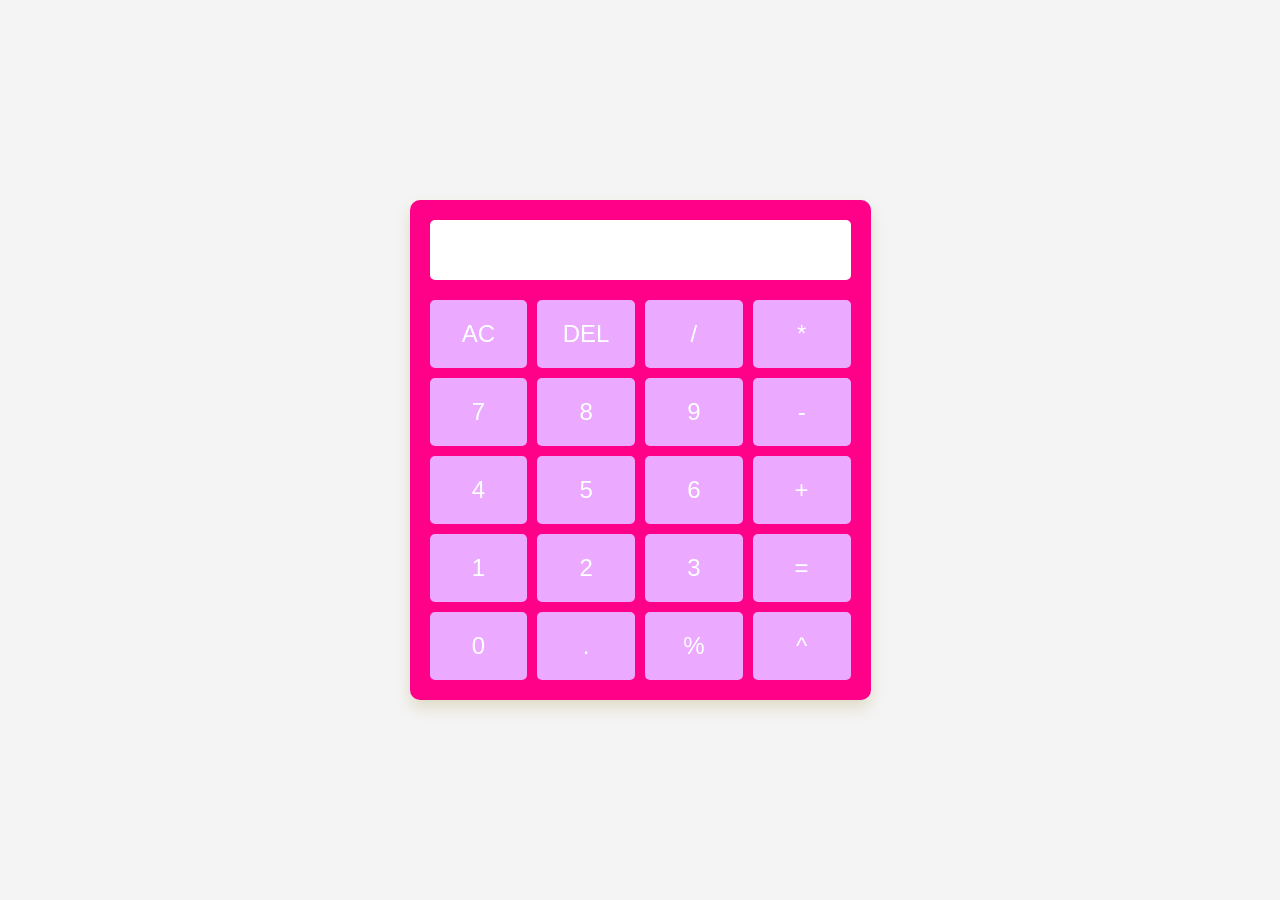
<file: Codsoft/calculator/index.html>
<!DOCTYPE html>
<html lang="en">

<head>
    <meta charset="UTF-8">
    <meta name="viewport" content="width=device-width, initial-scale=1.0">
    <title>Calculator</title>
    <link rel="stylesheet" href="styles.css">
</head>

<body>
    <div class="calculator">
        <div class="display">
            <input type="text" id="result" disabled />
        </div>
        <div class="buttons">
            <button onclick="clearDisplay()">AC</button>
            <button onclick="deleteLast()">DEL</button>
            <button onclick="appendOperator('/')">/</button>
            <button onclick="appendOperator('*')">*</button>
            <button onclick="appendNumber('7')">7</button>
            <button onclick="appendNumber('8')">8</button>
            <button onclick="appendNumber('9')">9</button>
            <button onclick="appendOperator('-')">-</button>
            <button onclick="appendNumber('4')">4</button>
            <button onclick="appendNumber('5')">5</button>
            <button onclick="appendNumber('6')">6</button>
            <button onclick="appendOperator('+')">+</button>
            <button onclick="appendNumber('1')">1</button>
            <button onclick="appendNumber('2')">2</button>
            <button onclick="appendNumber('3')">3</button>
            <button onclick="calculate()">=</button>
            <button onclick="appendNumber('0')">0</button>
            <button onclick="appendNumber('.')">.</button>
            <button onclick="appendOperator('%')">%</button>
            <button onclick="appendOperator('^')">^</button>
        </div>
    </div>
    <script src="script.js"></script>
</body>

</html>
</file>
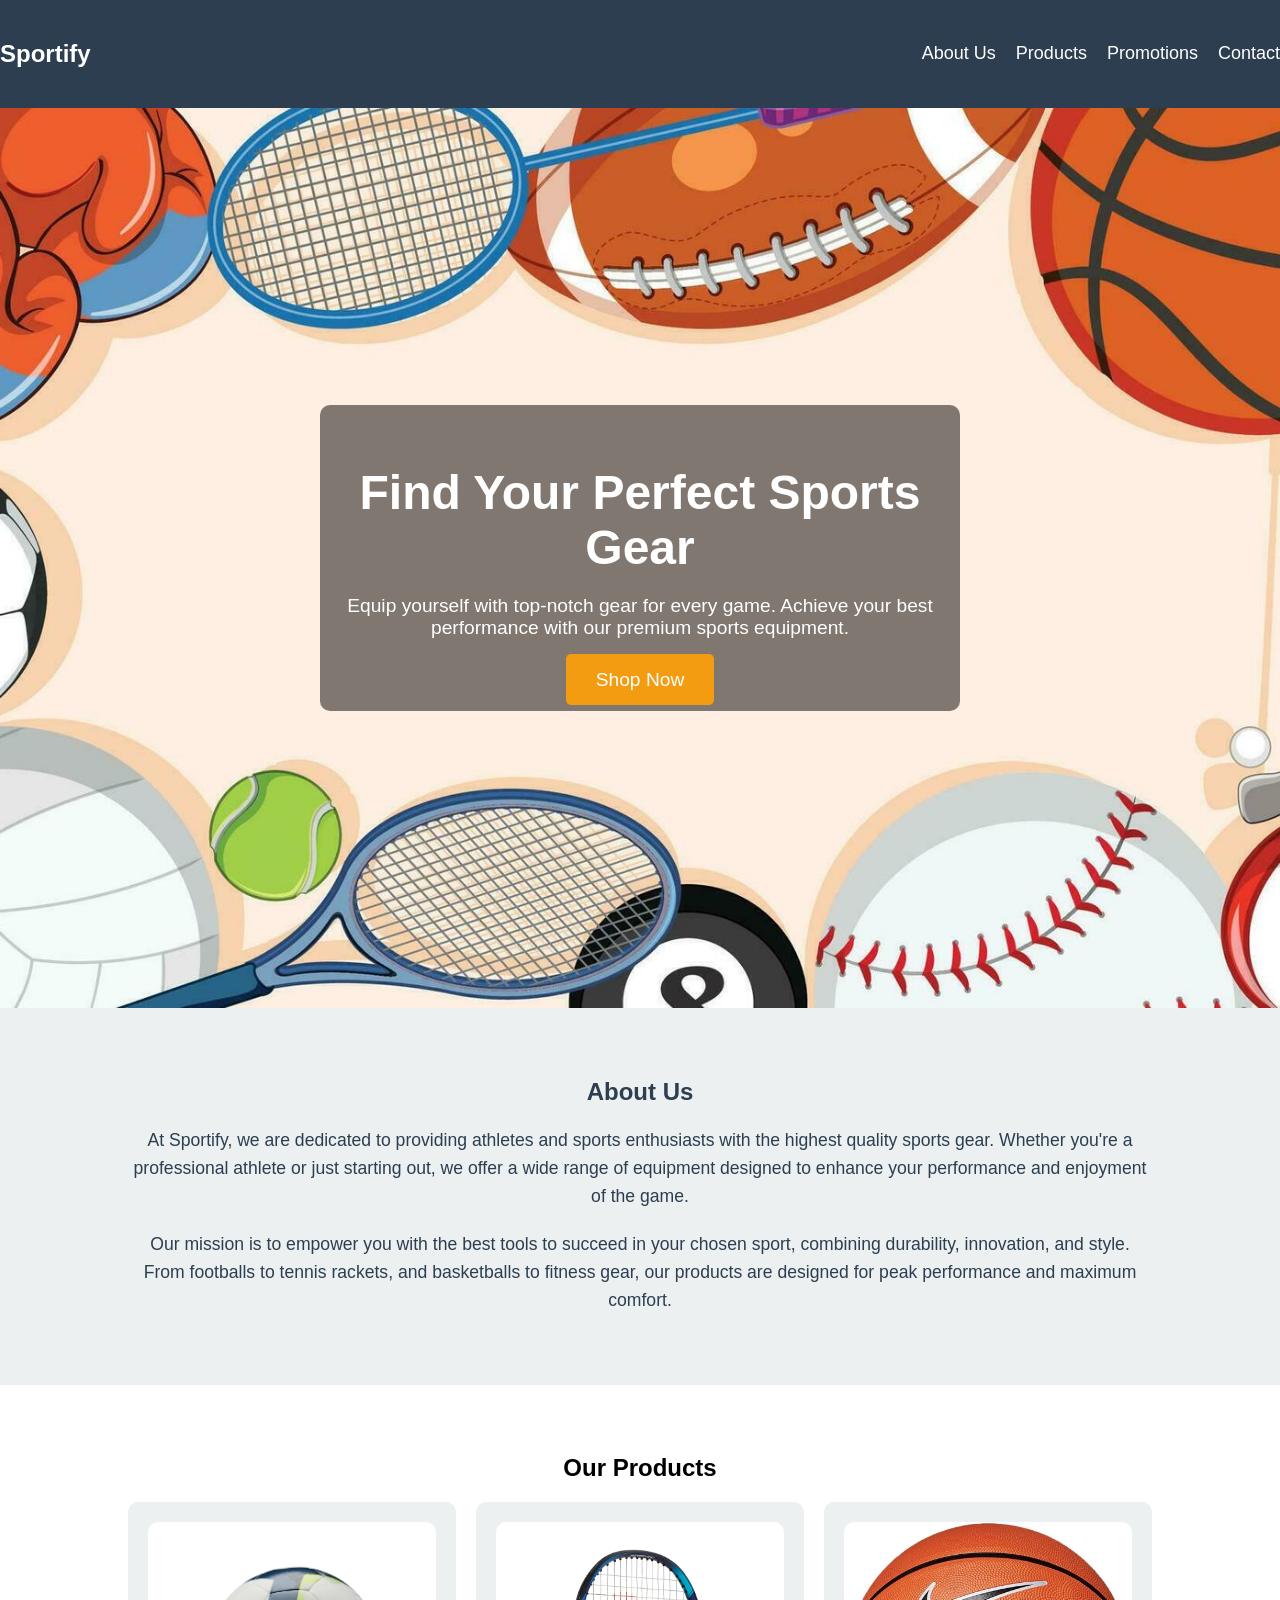
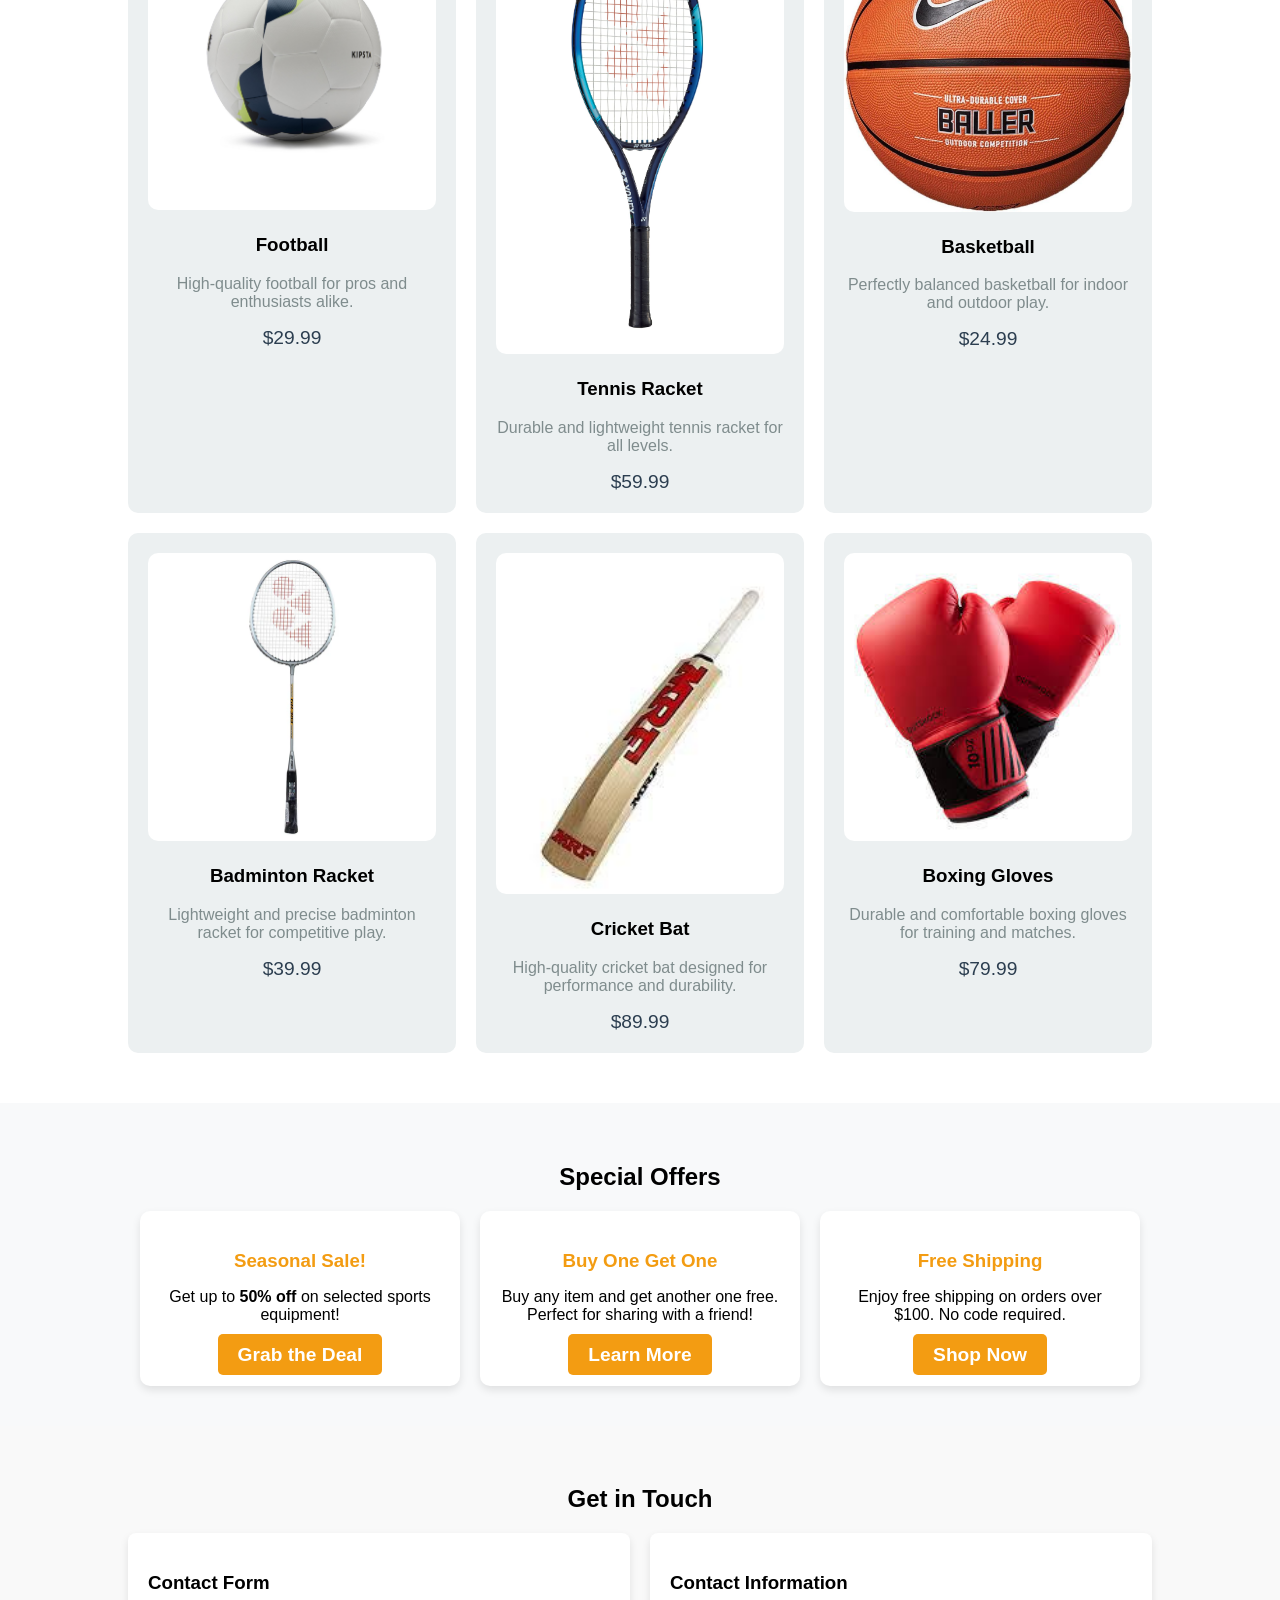
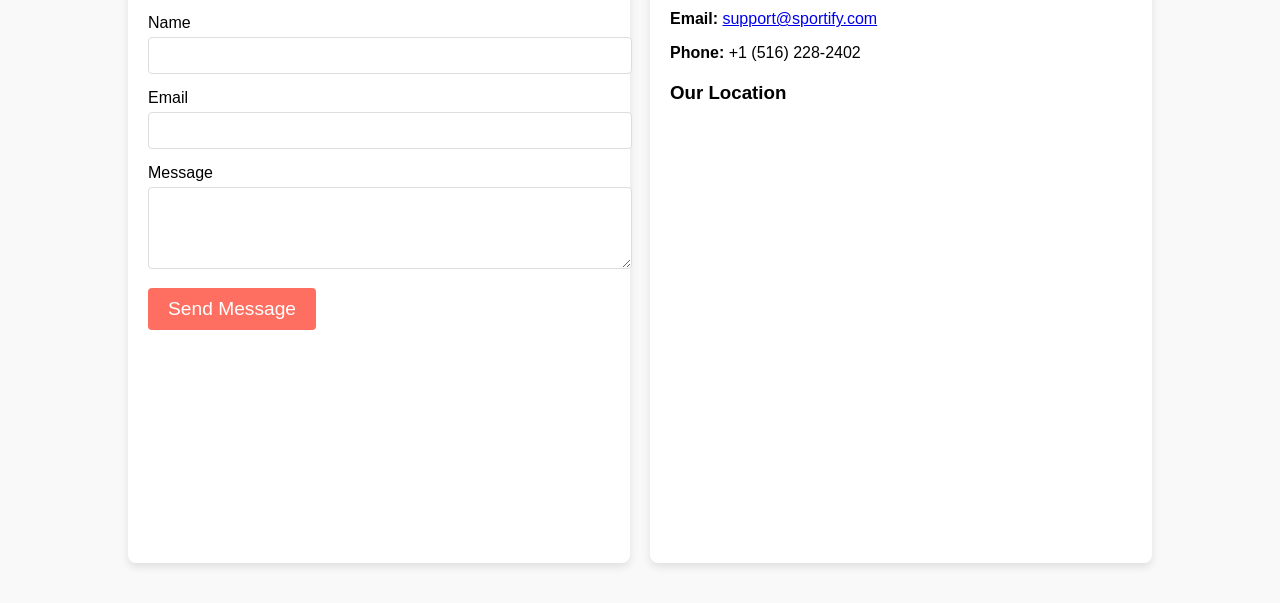
<file: Codsoft/landing-page/index.html>
<!DOCTYPE html>
<html lang="en">

<head>
    <meta charset="UTF-8">
    <meta name="viewport" content="width=device-width, initial-scale=1.0">
    <title>Sports Gear Landing Page</title>
    <link rel="stylesheet" href="styles.css">
</head>

<body>
    <!-- Header Section -->
    <header>
        <nav>
            <div class="logo">
                <h1>Sportify</h1>
            </div>
            <ul class="nav-links">
                <li><a href="#about">About Us</a></li>
                <li><a href="#products">Products</a></li>
                <li><a href="#promotions">Promotions</a></li>
                <li><a href="#contact">Contact</a></li>
            </ul>
        </nav>
    </header>

    <!-- Hero Section -->
<section class="hero">
    <div class="hero-overlay">
        <div class="hero-content">
            <h2>Find Your Perfect Sports Gear</h2>
            <p>Equip yourself with top-notch gear for every game. Achieve your best performance with our premium sports equipment.</p>
            <a href="#products" class="btn-primary">Shop Now</a>
        </div>
    </div>
</section>

    <!-- About Us Section -->
    <section id="about" class="section about-section">
        <div class="container">
            <h2>About Us</h2>
            <p>At Sportify, we are dedicated to providing athletes and sports enthusiasts with the highest quality sports gear. 
            Whether you're a professional athlete or just starting out, we offer a wide range of equipment designed to enhance your performance and enjoyment of the game.</p>
            <p>Our mission is to empower you with the best tools to succeed in your chosen sport, 
            combining durability, innovation, and style. From footballs to tennis rackets, and basketballs to fitness gear, 
            our products are designed for peak performance and maximum comfort.</p>
        </div>
    </section>

    <!-- Products Section -->
<section id="products" class="section">
    <div class="container">
        <h2>Our Products</h2>
        <div class="product-grid">
            <div class="product-item">
                <img src="football.jpg" alt="Football">
                <h3>Football</h3>
                <p>High-quality football for pros and enthusiasts alike.</p>
                <span>$29.99</span>
            </div>
            <div class="product-item">
                <img src="tennis racket.jpg" alt="Tennis Racket">
                <h3>Tennis Racket</h3>
                <p>Durable and lightweight tennis racket for all levels.</p>
                <span>$59.99</span>
            </div>
            <div class="product-item">
                <img src="basketball.jpg" alt="Basketball">
                <h3>Basketball</h3>
                <p>Perfectly balanced basketball for indoor and outdoor play.</p>
                <span>$24.99</span>
            </div>
            <div class="product-item">
                <img src="badminton-racket.webp" alt="Badminton Racket">
                <h3>Badminton Racket</h3>
                <p>Lightweight and precise badminton racket for competitive play.</p>
                <span>$39.99</span>
            </div>
            <div class="product-item">
                <img src="cricket-bat.jpg" alt="Cricket Bat">
                <h3>Cricket Bat</h3>
                <p>High-quality cricket bat designed for performance and durability.</p>
                <span>$89.99</span>
            </div>
            <div class="product-item">
                <img src="boxing.jpg" alt="Boxing Gloves">
                <h3>Boxing Gloves</h3>
                <p>Durable and comfortable boxing gloves for training and matches.</p>
                <span>$79.99</span>
            </div>
        </div>
    </div>
</section>


   <!-- Promotions Section -->
<section id="promotions" class="section promo-section">
    <div class="container">
        <h2>Special Offers</h2>
        <div class="promo-content">
            <div class="promo-box">
                <h3>Seasonal Sale!</h3>
                <p>Get up to <strong>50% off</strong> on selected sports equipment!</p>
                <a href="#" class="btn-primary">Grab the Deal</a>
            </div>
            <div class="promo-box">
                <h3>Buy One Get One</h3>
                <p>Buy any item and get another one free. Perfect for sharing with a friend!</p>
                <a href="#" class="btn-primary">Learn More</a>
            </div>
            <div class="promo-box">
                <h3>Free Shipping</h3>
                <p>Enjoy free shipping on orders over $100. No code required.</p>
                <a href="#" class="btn-primary">Shop Now</a>
            </div>
        </div>
    </div>
</section>


    <!-- Contact Section -->
<section id="contact" class="section contact-section">
    <div class="container">
        <h2>Get in Touch</h2>
        <div class="contact-content">
            <!-- Contact Form -->
            <div class="contact-form">
                <h3>Contact Form</h3>
                <form action="submit_form.php" method="post">
                    <div class="form-group">
                        <label for="name">Name</label>
                        <input type="text" id="name" name="name" required>
                    </div>
                    <div class="form-group">
                        <label for="email">Email</label>
                        <input type="email" id="email" name="email" required>
                    </div>
                    <div class="form-group">
                        <label for="message">Message</label>
                        <textarea id="message" name="message" rows="4" required></textarea>
                    </div>
                    <button type="submit" class="btn-primary">Send Message</button>
                </form>
            </div>
            
            <!-- Contact Details -->
            <div class="contact-details">
                <h3>Contact Information</h3>
                <p><strong>Email:</strong> <a href="mailto:support@sportify.com">support@sportify.com</a></p>
                <p><strong>Phone:</strong> +1 (516) 228-2402</p>
                
                <!-- Interactive Map -->
                <div class="map">
                    <h3>Our Location</h3>
                    <iframe src="https://www.google.com/maps/embed?pb=!1m18!1m12!1m3!1d13386.852756792762!2d-117.1789157154448!3d32.71573642925634!2m3!1f0!2f0!3f0!3m2!1i1024!2i768!4f13.1!3m3!1m2!1s0x80d950c7ea6a8a35%3A0x72619c5e9b52493!2sSan+Diego%2C+CA%2C+USA!5e0!3m2!1sen!2s!4v1632131533041!5m2!1sen!2s" 
        width="100%" 
        height="400" 
        style="border:0;" 
        allowfullscreen="" 
        loading="lazy"></iframe>

                </div>
                
                
            </div>
        </div>
    </div>
</section>


</body>

</html>
</file>
<file: Codsoft/calculator/styles.css>
/* Basic Reset */
* {
    margin: 0;
    padding: 0;
    box-sizing: border-box;
}

body {
    display: flex;
    justify-content: center;
    align-items: center;
    height: 100vh;
    font-family: 'Arial', sans-serif;
    background-color: #f4f4f4;
}

.calculator {
    background-color: #ff0088;
    padding: 20px;
    border-radius: 10px;
    box-shadow: 0 8px 15px rgba(146, 127, 29, 0.2);
}

.display input {
    width: 100%;
    height: 60px;
    border: none;
    background-color: white;
    color: black;
    font-size: 2em;
    text-align: right;
    padding: 10px;
    border-radius: 5px;
}

.buttons {
    display: grid;
    grid-template-columns: repeat(4, 1fr);
    grid-gap: 10px;
    margin-top: 20px;
}

button {
    padding: 20px;
    font-size: 1.5em;
    border: none;
    background-color: #ebaaff;
    color: white;
    border-radius: 5px;
    cursor: pointer;
    transition: background-color 0.2s;
}

button:hover {
    background-color: #c77dff;
}

button:active {
    background-color: #9d4edd;
}
</file>
<file: Codsoft/landing-page/styles.css>
/* General Styles */
body {
    font-family: Arial, sans-serif;
    margin: 0;
    padding: 0;
    box-sizing: border-box;
}

.container {
    width: 80%;
    margin: 0 auto;
}

.section {
    padding: 50px 0;
}

h2 {
    text-align: center;
    margin-bottom: 20px;
}

/* Header Styles */
header {
    background-color: #2c3e50;
    padding: 20px 0;
    position: sticky;
    top: 0;
    width: 100%;
    z-index: 100;
}

header nav {
    display: flex;
    justify-content: space-between;
    align-items: center;
}

.logo h1 {
    color: #fff;
}

.nav-links {
    list-style: none;
    display: flex;
    gap: 20px;
}

.nav-links li {
    display: inline;
}

.nav-links a {
    text-decoration: none;
    color: #fff;
    font-size: 18px;
}

.nav-links a:hover {
    color: #f39c12;
}
/* Hero Section */
.hero {
    position: relative;
    height: 100vh;
    background: url('background.jpg') no-repeat center center/cover;
    color: #fff;
    display: flex;
    align-items: center;
    justify-content: center;
    text-align: center;
    overflow: hidden;
}

.hero-overlay {
    background: rgba(0, 0, 0, 0.5); /* Dark overlay for better text readability */
    padding: 20px;
    border-radius: 10px;
    max-width: 600px;
}

.hero-content h2 {
    font-size: 3em;
    margin-bottom: 20px;
    animation: fadeIn 2s ease-in-out;
}

.hero-content p {
    font-size: 1.2em;
    margin-bottom: 30px;
    animation: fadeIn 3s ease-in-out;
}

.btn-primary {
    background-color: #f39c12;
    color: #fff;
    padding: 15px 30px;
    text-decoration: none;
    border-radius: 5px;
    font-size: 1.2em;
    transition: background-color 0.3s ease;
}

.btn-primary:hover {
    background-color: #e67e22;
}

/* Animations */
@keyframes fadeIn {
    from {
        opacity: 0;
        transform: translateY(20px);
    }
    to {
        opacity: 1;
        transform: translateY(0);
    }
}

/* About Us Section */
.about-section {
    background-color: #ecf0f1;
    color: #2c3e50;
    text-align: center;
}

.about-section p {
    font-size: 1.1em;
    line-height: 1.6;
    margin-bottom: 20px;
}

/* Products Section Styles */
.product-grid {
    display: grid;
    grid-template-columns: repeat(3, 1fr);
    gap: 20px;
}

.product-item {
    background-color: #ecf0f1;
    padding: 20px;
    text-align: center;
    border-radius: 10px;
}

.product-item img {
    width: 100%;
    height: auto;
    border-radius: 10px;
}

.product-item h3 {
    margin-top: 20px;
}

.product-item p {
    font-size: 1em;
    color: #7f8c8d;
}

.product-item span {
    display: block;
    margin-top: 10px;
    font-size: 1.2em;
    color: #2c3e50;
}


/* Promotions Section Styles */
.promo-section {
    background: #f8f9fa;
    padding: 40px 0;
    text-align: center;
}

.promo-content {
    display: flex;
    justify-content: center;
    gap: 20px;
    flex-wrap: wrap;
}

.promo-box {
    background: #ffffff;
    border-radius: 10px;
    box-shadow: 0 4px 8px rgba(0,0,0,0.1);
    padding: 20px;
    width: 280px;
    transition: transform 0.3s, box-shadow 0.3s;
}

.promo-box h3 {
    margin-bottom: 10px;
    color: #f39c12;
}

.promo-box p {
    margin-bottom: 20px;
}

.promo-box .btn-primary {
    background: #f39c12;
    color: #ffffff;
    padding: 10px 20px;
    border-radius: 5px;
    text-decoration: none;
    font-weight: bold;
    transition: background 0.3s, transform 0.3s;
}

.promo-box:hover {
    transform: translateY(-10px);
    box-shadow: 0 6px 12px rgba(0,0,0,0.2);
}

.promo-box .btn-primary:hover {
    background: #d62839;
}


/* Contact Section Styling */
.contact-section {
    background-color: #f9f9f9;
    padding: 40px 0;
}

.contact-content {
    display: flex;
    flex-wrap: wrap;
    gap: 20px;
}

.contact-form, .contact-details {
    flex: 1;
    min-width: 300px;
}

.contact-form {
    background-color: #fff;
    border-radius: 8px;
    padding: 20px;
    box-shadow: 0 4px 8px rgba(0, 0, 0, 0.1);
}

.contact-form h3 {
    margin-bottom: 20px;
}

.contact-form .form-group {
    margin-bottom: 15px;
}

.contact-form .form-group label {
    display: block;
    margin-bottom: 5px;
}

.contact-form .form-group input,
.contact-form .form-group textarea {
    width: 100%;
    padding: 10px;
    border: 1px solid #ddd;
    border-radius: 4px;
}

.contact-form .btn-primary {
    background-color: #ff6f61; /* Accent color */
    color: #fff;
    padding: 10px 20px;
    border: none;
    border-radius: 4px;
    cursor: pointer;
    text-align: center;
}

.contact-details {
    background-color: #fff;
    border-radius: 8px;
    padding: 20px;
    box-shadow: 0 4px 8px rgba(0, 0, 0, 0.1);
}

.contact-details h3 {
    margin-bottom: 15px;
}

.contact-details .map {
    margin: 20px 0;
}

.contact-details .social-media {
    display: flex;
    gap: 10px;
}

.contact-details .social-icon {
    display: inline-block;
    width: 32px;
    height: 32px;
}

.contact-details .social-icon img {
    width: 100%;
    height: auto;
}
</file>
